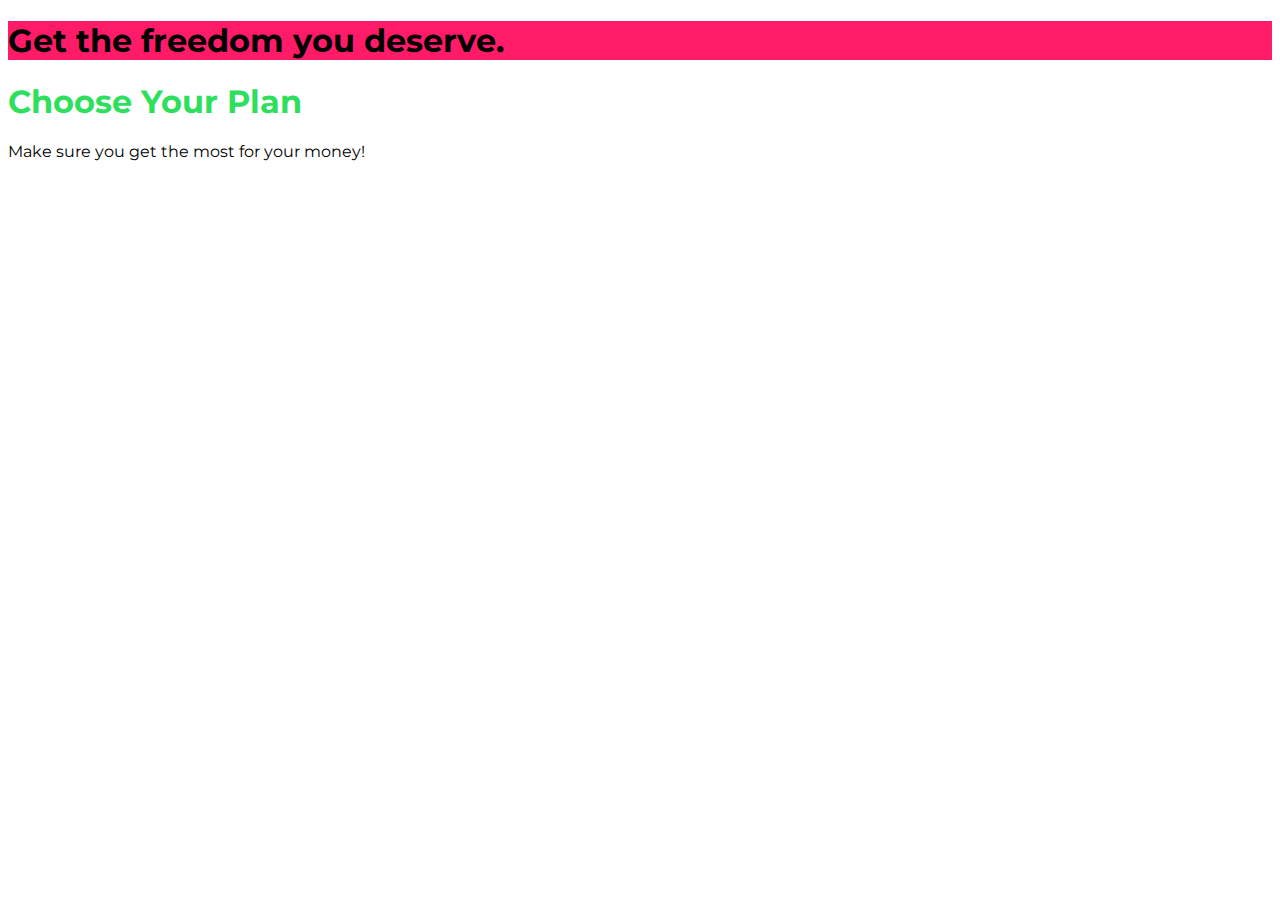
<file: css-course/01-diving-into-the-basics-of-css/index.html>
<!DOCTYPE html>
<html lang="en">

<head>
    <meta charset="UTF-8">
    <meta http-equiv="X-UA-Compatible" content="ie=edge">
    <title>uHost</title>
    <link rel="shortcut icon" href="favicon.png">
    <link rel="preconnect" href="https://fonts.googleapis.com">
<link rel="preconnect" href="https://fonts.gstatic.com" crossorigin>
<link href="https://fonts.googleapis.com/css2?family=Anton&display=swap" rel="stylesheet">
<link rel="preconnect" href="https://fonts.googleapis.com">
<link rel="preconnect" href="https://fonts.gstatic.com" crossorigin>
<link href="https://fonts.googleapis.com/css2?family=Anton&family=Montserrat&display=swap" rel="stylesheet">
<link rel="stylesheet" href="main.css">
</head>

<body>
    <main>
        <section id="product-overview">
            <h1>Get the freedom you deserve.</h1>
        </section>
        <section id="plans">
            <h1 class="section-title">Choose Your Plan</h1>
            <p>Make sure you get the most for your money!</p>
        </section>
    </main>
</body>

</html>
</file>
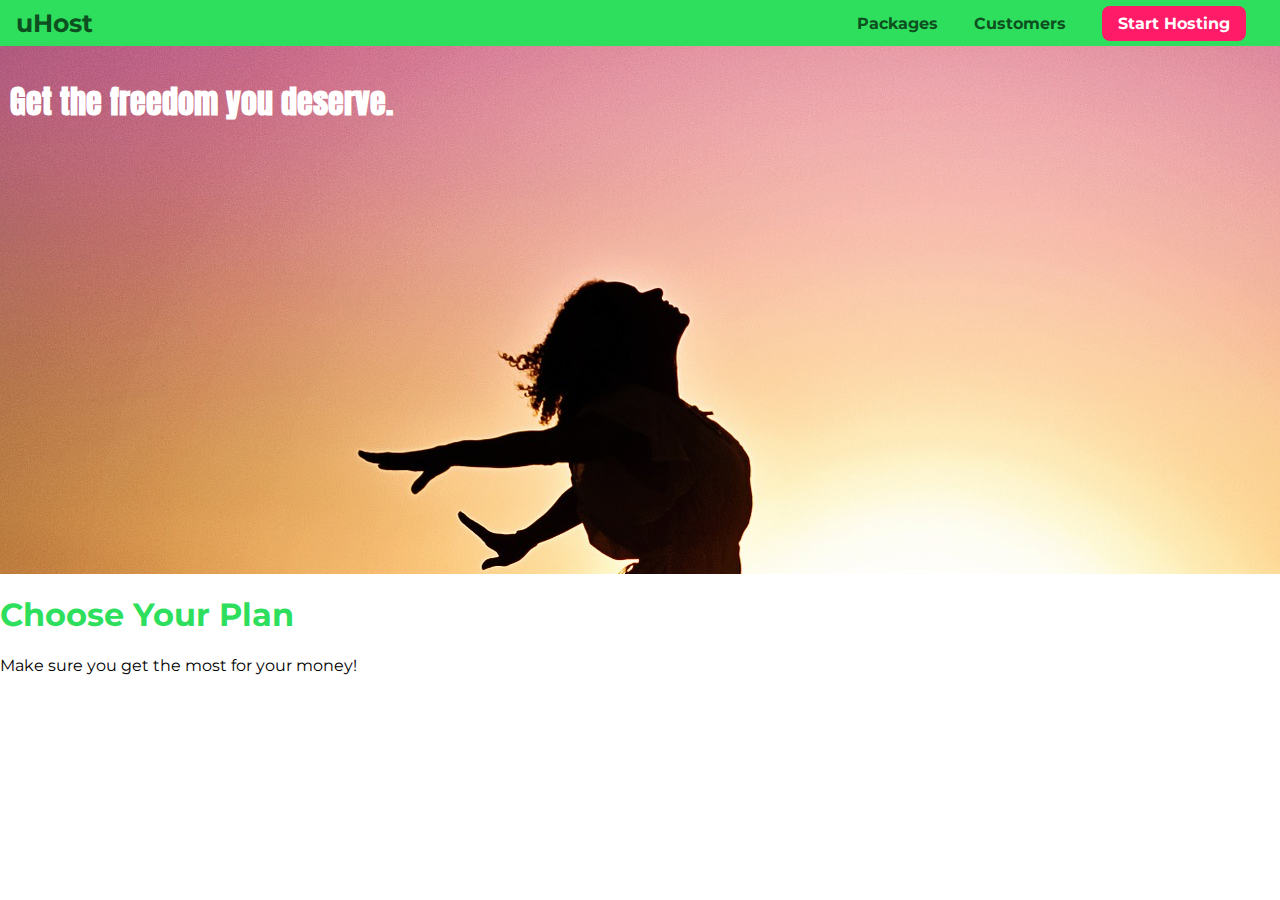
<file: css-course/02-diving-deeper-into-css/index.html>
<!DOCTYPE html>
<html lang="en">
  <head>
    <meta charset="UTF-8" />
    <meta http-equiv="X-UA-Compatible" content="ie=edge" />
    <title>uHost</title>
    <link rel="shortcut icon" href="favicon.png" />
    <link
      href="https://fonts.googleapis.com/css?family=Anton"
      rel="stylesheet"
    />
    <link
      href="https://fonts.googleapis.com/css?family=Montserrat:400,700"
      rel="stylesheet"
    />
    <link rel="stylesheet" href="main.css" />
  </head>

  <body>
    <header class="main-header">
      <div>
        <a href="index.html" class="main-header__brand"> uHost </a>
      </div>
      <nav class="main-nav">
        <ul class="main-nav__items">
          <li class="main-nav__item">
            <a href="packages/index.html">Packages</a>
          </li>
          <li class="main-nav__item">
            <a href="customers/index.html">Customers</a>
          </li>
          <li class="main-nav__item main-nav__item--cta">
            <a href="start-hosting/index.html">Start Hosting</a>
          </li>
        </ul>
      </nav>
    </header>
    <main>
      <section id="product-overview">
        <h1>Get the freedom you deserve.</h1>
      </section>
      <section id="plans">
        <h1 class="section-title">Choose Your Plan</h1>
        <p>Make sure you get the most for your money!</p>
      </section>
    </main>
  </body>
</html>
</file>
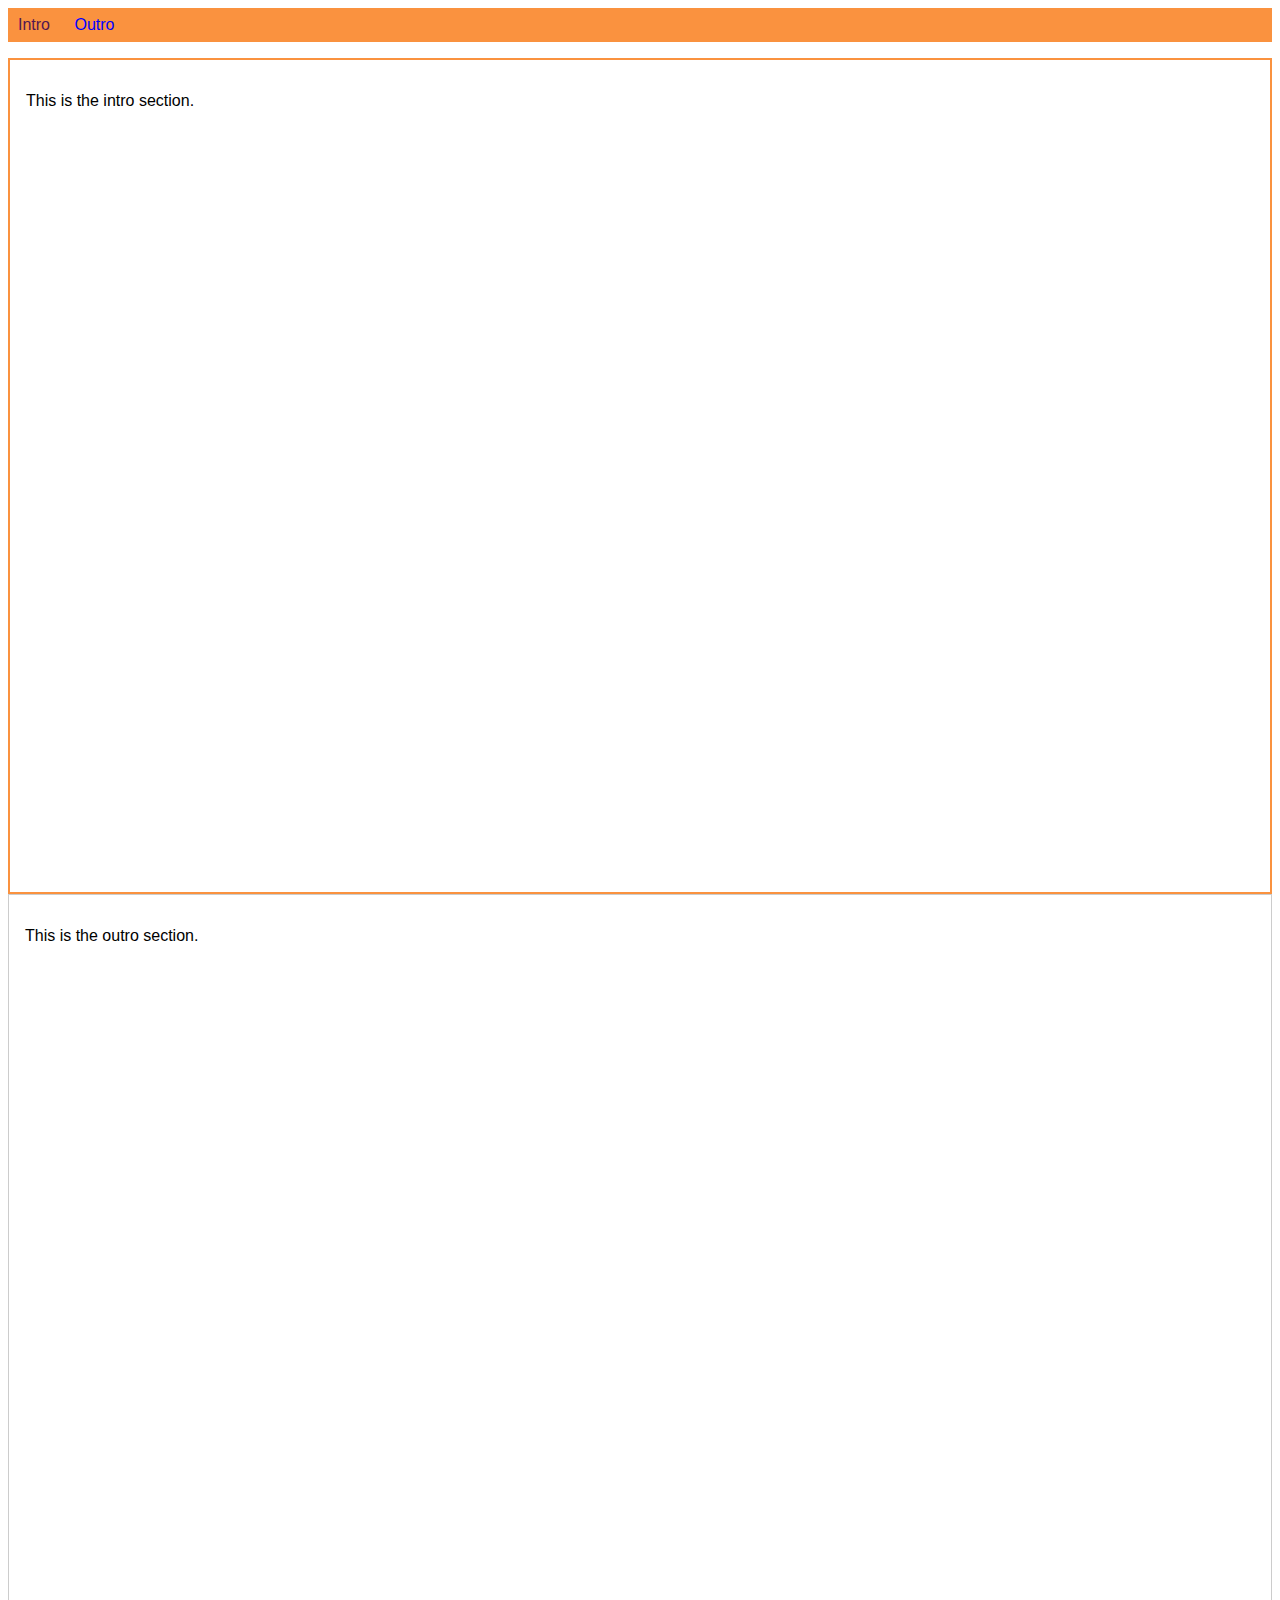
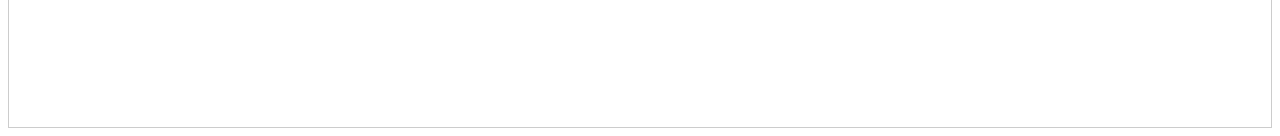
<file: css-course/03-more-on-selectors-and-css-features/index.html>
<!DOCTYPE html>
<html lang="en">

<head>
    <meta charset="UTF-8">
    <meta name="viewport" content="width=device-width, initial-scale=1.0">
    <meta http-equiv="X-UA-Compatible" content="ie=edge">
    <title>CSS Course</title>
    <link rel="stylesheet" href="main.css">
</head>

<body>
    <nav>
        <a href="#intro" class="active">Intro</a>
        <a href="#outro">Outro</a>
    </nav>
    <section id="intro" class="main-section highlighted">
        <p>This is the intro section.</p>
    </section>
    <section id="outro" class="main-section">
        <p>This is the outro section.</p>
    </section>
</body>

</html>
</file>
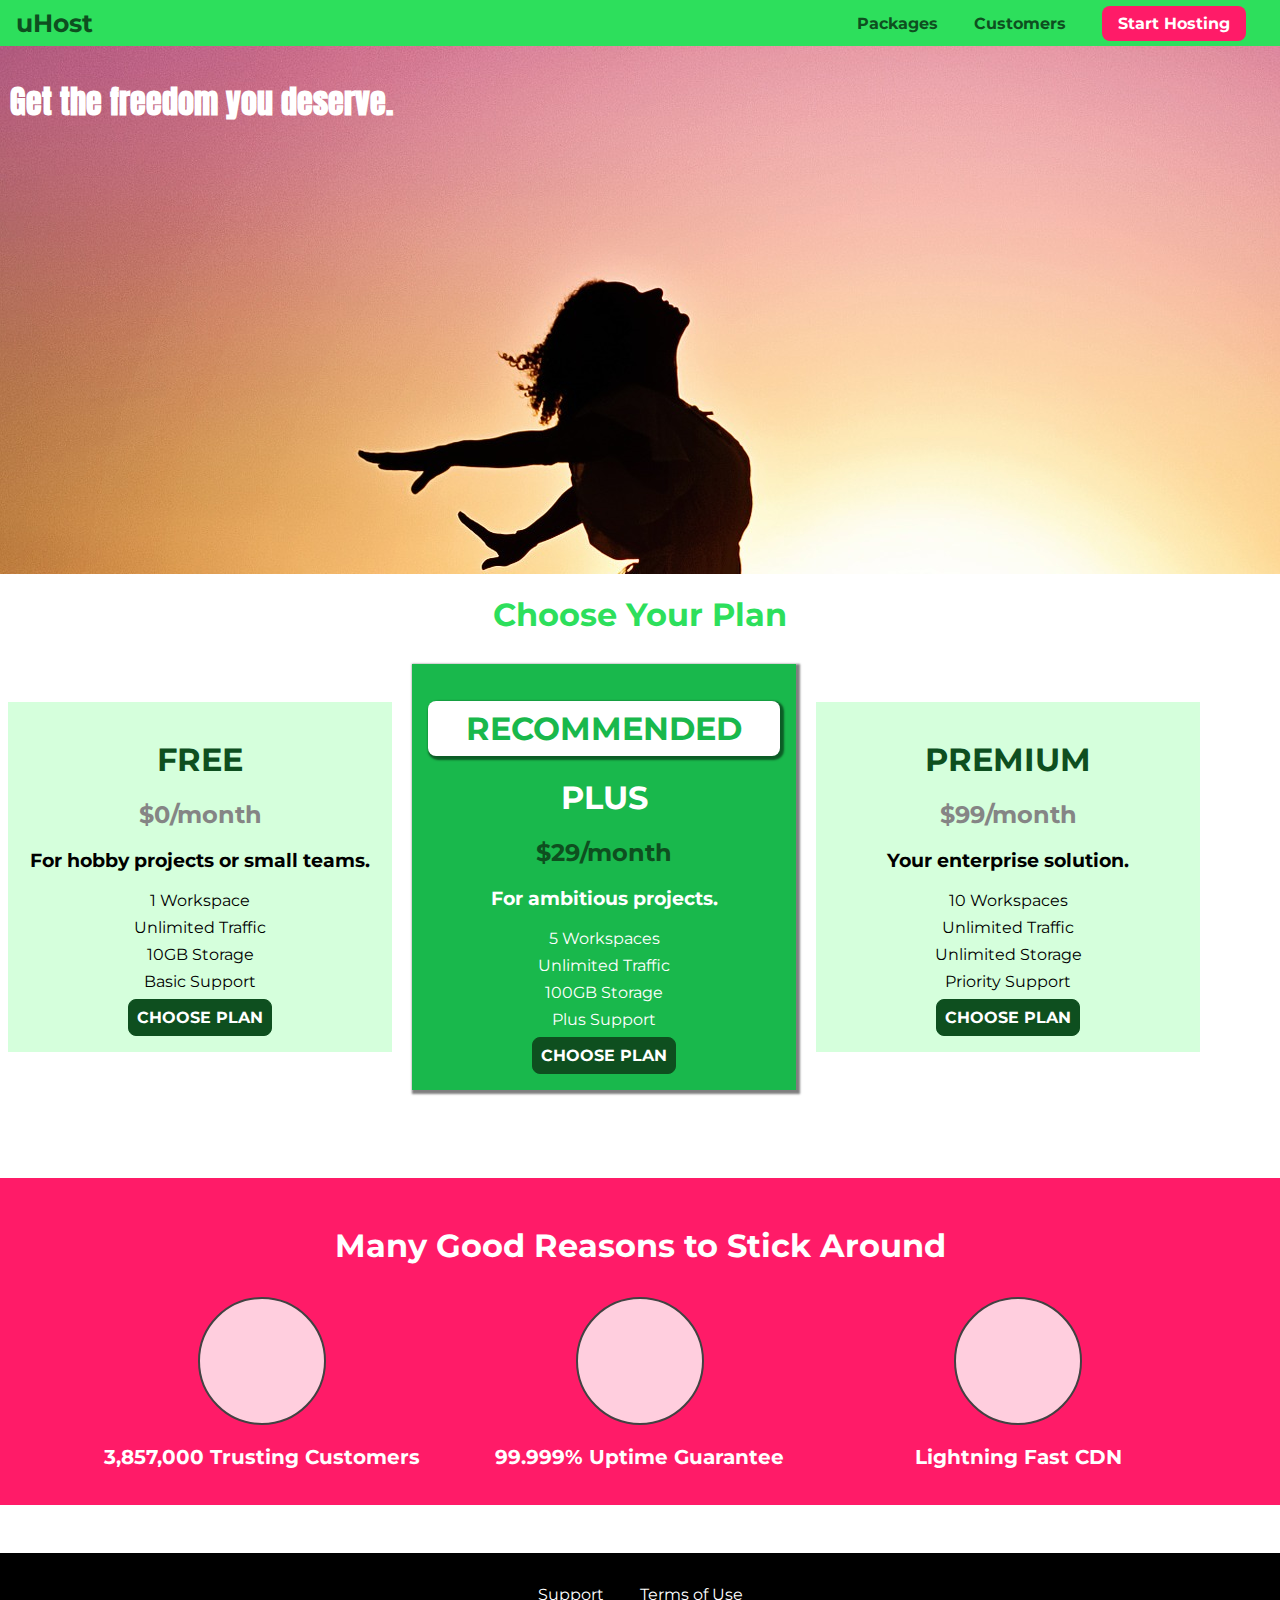
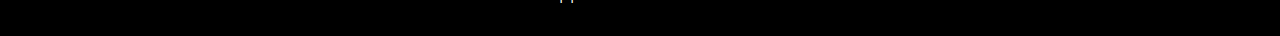
<file: css-course/04-practising-the-basics/index.html>
<!DOCTYPE html>
<html lang="en">
  <head>
    <meta charset="UTF-8" />
    <meta http-equiv="X-UA-Compatible" content="ie=edge" />
    <title>uHost</title>
    <link rel="shortcut icon" href="favicon.png" />
    <link
      href="https://fonts.googleapis.com/css?family=Anton"
      rel="stylesheet"
    />
    <link
      href="https://fonts.googleapis.com/css?family=Montserrat:400,700"
      rel="stylesheet"
    />
    <link rel="stylesheet" href="main.css" />
  </head>

  <body>
    <header class="main-header">
      <div>
        <a href="index.html" class="main-header__brand"> uHost </a>
      </div>
      <nav class="main-nav">
        <ul class="main-nav__items">
          <li class="main-nav__item">
            <a href="packages/index.html">Packages</a>
          </li>
          <li class="main-nav__item">
            <a href="customers/index.html">Customers</a>
          </li>
          <li class="main-nav__item main-nav__item--cta">
            <a href="start-hosting/index.html">Start Hosting</a>
          </li>
        </ul>
      </nav>
    </header>
    <main>
      <section id="product-overview">
        <h1>Get the freedom you deserve.</h1>
      </section>
      <section id="plans">
        <h1 class="section-title">Choose Your Plan</h1>
        <div>
          <article class="plan">
              <h1 class="plan__title">FREE</h1>
              <h2 class="plan__price">$0/month</h2>
              <h3>For hobby projects or small teams.</h3>
              <ul class="plan__features">
                  <li>1 Workspace</li>
                  <li>Unlimited Traffic</li>
                  <li>10GB Storage</li>
                  <li>Basic Support</li>
              </ul>
              <div>
                  <button class="button">CHOOSE PLAN</button>
              </div>
          </article>
          <article class="plan plan--highlighted">
              <h1 class="plan__annotation">RECOMMENDED</h1>
              <h1 class="plan__title">PLUS</h1>
              <h2 class="plan__price">$29/month</h2>
              <h3>For ambitious projects.</h3>
              <ul class="plan__features">
                  <li>5 Workspaces</li>
                  <li>Unlimited Traffic</li>
                  <li>100GB Storage</li>
                  <li>Plus Support</li>
              </ul>
              <div>
                  <button class="button">CHOOSE PLAN</button>
              </div>
          </article>
          <article class="plan">
              <h1 class="plan__title">PREMIUM</h1>
              <h2 class="plan__price">$99/month</h2>
              <h3>Your enterprise solution.</h3>
              <ul class="plan__features">
                  <li>10 Workspaces</li>
                  <li>Unlimited Traffic</li>
                  <li>Unlimited Storage</li>
                  <li>Priority Support</li>
              </ul>
              <div>
                  <button class="button">CHOOSE PLAN</button>
              </div>
          </article>
      </div>
      </section>
      <section id="key-features">
        <h1 class="section-title">Many Good Reasons to Stick Around</h1>
        <ul class="key-feature__list">
            <li class="key-feature">
                <div class="key-feature__image">

                </div>
                <p class="key-feature__desc">3,857,000 Trusting Customers</p>
            </li>
            <li class="key-feature">
                <div class="key-feature__image">

                </div>
                <p class="key-feature__desc">99.999% Uptime Guarantee</p>
            </li>
            <li class="key-feature">
                <div class="key-feature__image">

                </div>
                <p class="key-feature__desc">Lightning Fast CDN</p>
            </li>
        </ul>
    </section>
    <footer class="main-footer">
      <nav>
          <ul class="main-footer__links">
              <li class="main-footer__link">
                  <a href="#">Support</a>
              </li>
              <li class="main-footer__link">
                  <a href="#">Terms of Use</a>
              </li>
          </ul>
      </nav>
  </footer>
    </main>
  </body>
</html>
</file>
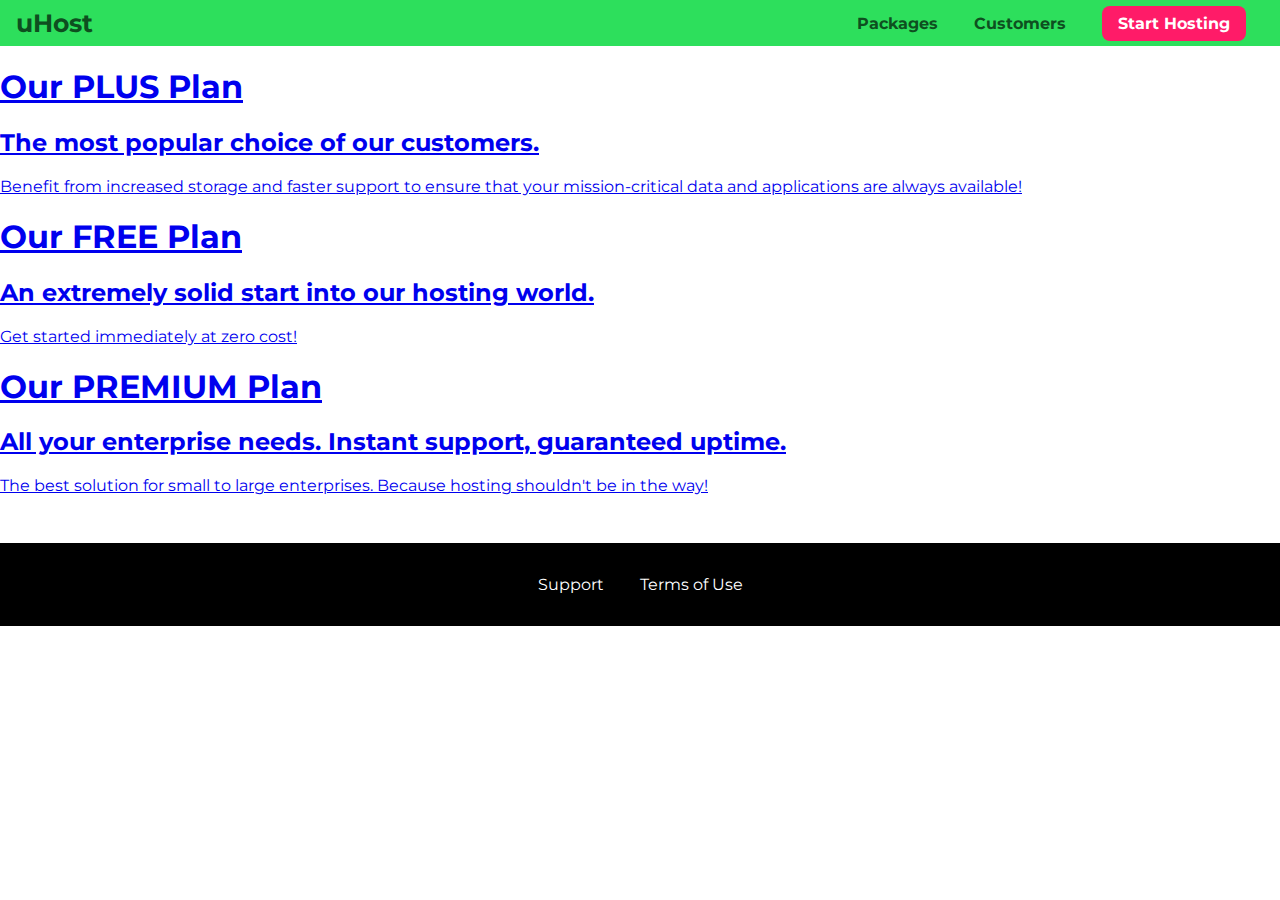
<file: css-course/04-practising-the-basics/packages/index.html>
<!DOCTYPE html>
<html lang="en">
  <head>
    <meta charset="UTF-8" />
    <meta http-equiv="X-UA-Compatible" content="ie=edge" />
    <title>uHost</title>
    <link rel="shortcut icon" href="favicon.png" />
    <link
      href="https://fonts.googleapis.com/css?family=Anton"
      rel="stylesheet"
    />
    <link
      href="https://fonts.googleapis.com/css?family=Montserrat:400,700"
      rel="stylesheet"
    />
    <link rel="stylesheet" href="packages.css" />
  </head>

  <body>
    <header class="main-header">
      <div>
        <a href="index.html" class="main-header__brand"> uHost </a>
      </div>
      <nav class="main-nav">
        <ul class="main-nav__items">
          <li class="main-nav__item">
            <a href="packages/index.html">Packages</a>
          </li>
          <li class="main-nav__item">
            <a href="customers/index.html">Customers</a>
          </li>
          <li class="main-nav__item main-nav__item--cta">
            <a href="start-hosting/index.html">Start Hosting</a>
          </li>
        </ul>
      </nav>
    </header>
    <main>
      <section>
        <a href="#">
            <h1>Our PLUS Plan</h1>
            <h2>The most popular choice of our customers.</h2>
            <p>Benefit from increased storage and faster support to ensure that your mission-critical data and applications
                are always available!</p>
        </a>
    </section>
    <section>
        <a href="#">
            <h1>Our FREE Plan</h1>
            <h2>An extremely solid start into our hosting world.</h2>
            <p>Get started immediately at zero cost!</p>
        </a>
    </section>
    <section>
        <a href="#">
            <h1>Our PREMIUM Plan</h1>
            <h2>All your enterprise needs. Instant support, guaranteed uptime. </h2>
            <p>The best solution for small to large enterprises. Because hosting shouldn't be in the way!</p>
        </a>
    </section>
    <footer class="main-footer">
      <nav>
          <ul class="main-footer__links">
              <li class="main-footer__link">
                  <a href="#">Support</a>
              </li>
              <li class="main-footer__link">
                  <a href="#">Terms of Use</a>
              </li>
          </ul>
      </nav>
  </footer>
    </main>
  </body>
</html>
</file>
<file: css-course/01-diving-into-the-basics-of-css/main.css>
body {
    font-family: 'Montserrat', sans-serif;
}

#product-overview{
    background-color: #ff1b68;
}

#product-overvieww h1 {
    color: white;
    font-family: 'Anton', sans-serif;
}

.section-title {
    color: #2ddf5c;
    font-family: inherit;
}
</file>
<file: css-course/02-diving-deeper-into-css/main.css>
* {
  box-sizing: border-box;
}

body {
  font-family: "Montserrat", sans-serif;
  margin: 0;
}

#product-overview {
  background: url("freedom.jpg");
  width: 100%;
  height: 528px;
  padding: 10px;
}

.section-title {
  color: #2ddf5c;
}

#product-overview h1 {
  color: white;
  font-family: "Anton", sans-serif;
}

/* h1 {
    font-family: sans-serif;
} */

.main-header {
  width: 100%;
  background-color: #2ddf5c;
  padding: 8px 16px;
}

.main-header > div {
  display: inline-block;
  vertical-align: middle;
}

.main-header__brand {
  text-decoration: none;
  color: #0e4f1f;
  font-weight: bold;
  font-size: 25px;
}

.main-nav {
  display: inline-block;
  text-align: right;
  width: calc(100% - 83px);
  vertical-align: middle;
}

.main-nav__items {
  margin: 0;
  padding: 0;
  list-style: none;
}

.main-nav__item {
  display: inline-block;
  margin: 0 16px;
}

.main-nav__item a {
  text-decoration: none;
  color: #0e4f1f;
  font-weight: bold;
  padding: 3px 0;
}

.main-nav__item a:hover,
.main-nav__item a:active {
  color: white;
  border-bottom: 5px solid white;
}

.main-nav__item--cta a{
  color: white;
  background-color: #ff1b68;
  padding: 8px 16px;
  border-radius: 8px;
}

.main-nav__item--cta a:hover,
.main-nav__item--cta a:active{
  color: #ff1b68;
  background: white;
  border: none;
}
</file>
<file: css-course/03-more-on-selectors-and-css-features/main.css>
body {
    font-family: sans-serif;
}

nav {
    margin-bottom: 16px;
    background: #fa923f;
    padding: 8px 0;
}

a {
    text-decoration: none;
    color: white;
    margin: 10px;
}

a.active {
    color: #521751;
}

a { 
    color: blue;
}

.main-section {
    height: 800px;
    border: 1px solid #ccc;
    padding: 16px;
}

.highlighted {
    border: 2px solid #fa923f;
}
</file>
<file: css-course/04-practising-the-basics/main.css>
* {
  box-sizing: border-box;
}

body {
  font-family: "Montserrat", sans-serif;
  margin: 0;
}

#product-overview {
  background: url("freedom.jpg");
  width: 100%;
  height: 528px;
  padding: 10px;
}

.section-title {
  color: #2ddf5c;
  text-align: center;
}

#product-overview h1 {
  color: white;
  font-family: "Anton", sans-serif;
}

.plan {
  background-color: #d5ffdc;
  text-align: center;
  padding: 16px;
  margin: 8px;
  display: inline-block;
  width: 30%;
  vertical-align: middle;
}

.plan--highlighted {
  background-color: #19b84c;
  color: white;
  box-shadow: 2px 2px 2px 2px rgba(0, 0, 0, 0.5);
}

.plan__annotation {
  background-color: white;
  color: #19b84c;
  padding: 8px;
  box-shadow: 2px 2px 2px 2px rgba(0, 0, 0, 0.5);
  border-radius: 8px;
}

.plan__title {
  color: #0e4f1f;
}

.plan__price {
  color: #858585;
}

.plan--highlighted .plan__price {
  color: #0e4f1f;
}

.plan--highlighted .plan__title {
  color: white;
}

.plan__features {
  list-style: none;
  margin: 0;
  padding: 0;
}

.plan__features li {
  margin: 8px 0;
}

.button {
  background-color: #0e4f1f;
  color: white;
  font: inherit;
  border: 1px solid #0e4f1f;
  padding: 8px;
  border-radius: 8px;
  font-weight: bold;
  cursor: pointer;
}

.button:hover,
.button:active {
  background-color: white;
  color: #0e0e0e;
}

.button:focus {
  outline: none;
}

#key-features {
  background-color: #ff1b68;
  margin-top: 80px;
  padding: 16px;
}

#key-features .section-title {
  color: white;
  margin: 32px
}

.key-feature__list {
  list-style: none;
  margin: 0;
  padding: 0;
  text-align: center;
}

.key-feature {
  display: inline-block;
  width: 30%;
  vertical-align: top;
}

.key-feature__image {
  background-color: #ffcede;
  width: 128px;
  height: 128px;
  border: 2px solid #424242;
  border-radius: 50%;
  margin: auto;
}

.key-feature__desc {
  text-align: center;
  font-weight: bold;
  color: white;
  font-size: 20px;
}

/* h1 {
    font-family: sans-serif;
} */

.main-header {
  width: 100%;
  background-color: #2ddf5c;
  padding: 8px 16px;
}

.main-header > div {
  display: inline-block;
  vertical-align: middle;
}

.main-header__brand {
  text-decoration: none;
  color: #0e4f1f;
  font-weight: bold;
  font-size: 25px;
}

.main-nav {
  display: inline-block;
  text-align: right;
  width: calc(100% - 83px);
  vertical-align: middle;
}

.main-nav__items {
  margin: 0;
  padding: 0;
  list-style: none;
}

.main-nav__item {
  display: inline-block;
  margin: 0 16px;
}

.main-nav__item a {
  text-decoration: none;
  color: #0e4f1f;
  font-weight: bold;
  padding: 3px 0;
}

.main-nav__item a:hover,
.main-nav__item a:active {
  color: white;
  border-bottom: 5px solid white;
}

.main-nav__item--cta a{
  color: white;
  background-color: #ff1b68;
  padding: 8px 16px;
  border-radius: 8px;
}

.main-nav__item--cta a:hover,
.main-nav__item--cta a:active{
  color: #ff1b68;
  background: white;
  border: none;
}

.main-footer {
  background-color: black;
  padding: 32px;
  margin-top: 48px;
}

.main-footer__links {
  list-style: none;
  margin: 0;
  padding: 0;
  text-align: center;
}

.main-footer__link {
  display: inline-block;
  margin: 0 16px;
}

.main-footer__link a {
  color: white;
  text-decoration: none;
}

.main-footer__link a:hover,
.main-footer__link a:active {
  color: #ccc;
}
</file>
<file: css-course/04-practising-the-basics/packages/packages.css>
* {
    box-sizing: border-box;
  }
  
  body {
    font-family: "Montserrat", sans-serif;
    margin: 0;
  }
  
  /* h1 {
      font-family: sans-serif;
  } */
  
  .main-header {
    width: 100%;
    background-color: #2ddf5c;
    padding: 8px 16px;
  }
  
  .main-header > div {
    display: inline-block;
    vertical-align: middle;
  }
  
  .main-header__brand {
    text-decoration: none;
    color: #0e4f1f;
    font-weight: bold;
    font-size: 25px;
  }
  
  .main-nav {
    display: inline-block;
    text-align: right;
    width: calc(100% - 83px);
    vertical-align: middle;
  }
  
  .main-nav__items {
    margin: 0;
    padding: 0;
    list-style: none;
  }
  
  .main-nav__item {
    display: inline-block;
    margin: 0 16px;
  }
  
  .main-nav__item a {
    text-decoration: none;
    color: #0e4f1f;
    font-weight: bold;
    padding: 3px 0;
  }
  
  .main-nav__item a:hover,
  .main-nav__item a:active {
    color: white;
    border-bottom: 5px solid white;
  }
  
  .main-nav__item--cta a{
    color: white;
    background-color: #ff1b68;
    padding: 8px 16px;
    border-radius: 8px;
  }
  
  .main-nav__item--cta a:hover,
  .main-nav__item--cta a:active{
    color: #ff1b68;
    background: white;
    border: none;
  }
  
  .main-footer {
    background-color: black;
    padding: 32px;
    margin-top: 48px;
  }
  
  .main-footer__links {
    list-style: none;
    margin: 0;
    padding: 0;
    text-align: center;
  }
  
  .main-footer__link {
    display: inline-block;
    margin: 0 16px;
  }
  
  .main-footer__link a {
    color: white;
    text-decoration: none;
  }
  
  .main-footer__link a:hover,
  .main-footer__link a:active {
    color: #ccc;
  }
</file>
